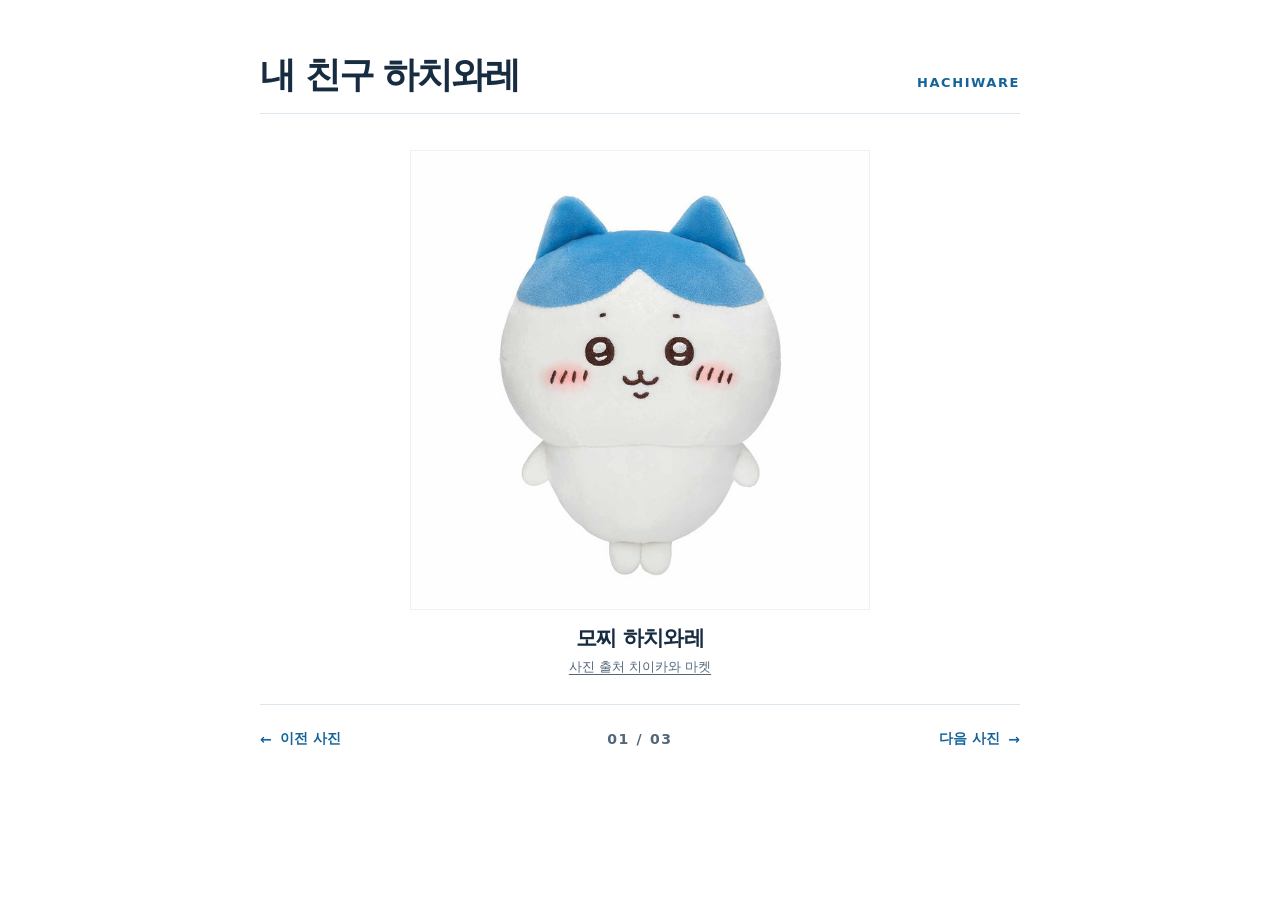
<file: index.html>
<!doctype html>
<html lang="ko">
<head>
  <meta charset="utf-8">
  <meta name="viewport" content="width=device-width, initial-scale=1">
  <title>모찌 하치와레 · 내 친구 하치와레</title>
  <link rel="stylesheet" href="css/style.css">
</head>
<body>
  <main class="book">
    <header class="book-header">
      <h1>내 친구 하치와레</h1>
      <span class="index" lang="en">HACHIWARE</span>
    </header>

    <figure class="photo">
      <img src="images/mochitto.jpg" width="720" height="720" alt="두 발을 모으고 정면을 바라보는 하치와레 인형">
      <figcaption>
        <h2>모찌 하치와레</h2>
        <a class="source" href="https://chiikawamarket.jp/products/4582662917835">사진 출처 치이카와 마켓</a>
      </figcaption>
    </figure>

    <nav class="pager" aria-label="사진 넘기기">
      <a href="photo-03.html" rel="prev"><span aria-hidden="true">←</span> 이전 사진</a>
      <span class="page-count" aria-label="총 3장 중 1번 사진">01 / 03</span>
      <a href="photo-02.html" rel="next">다음 사진 <span aria-hidden="true">→</span></a>
    </nav>
  </main>
</body>
</html>
</file>
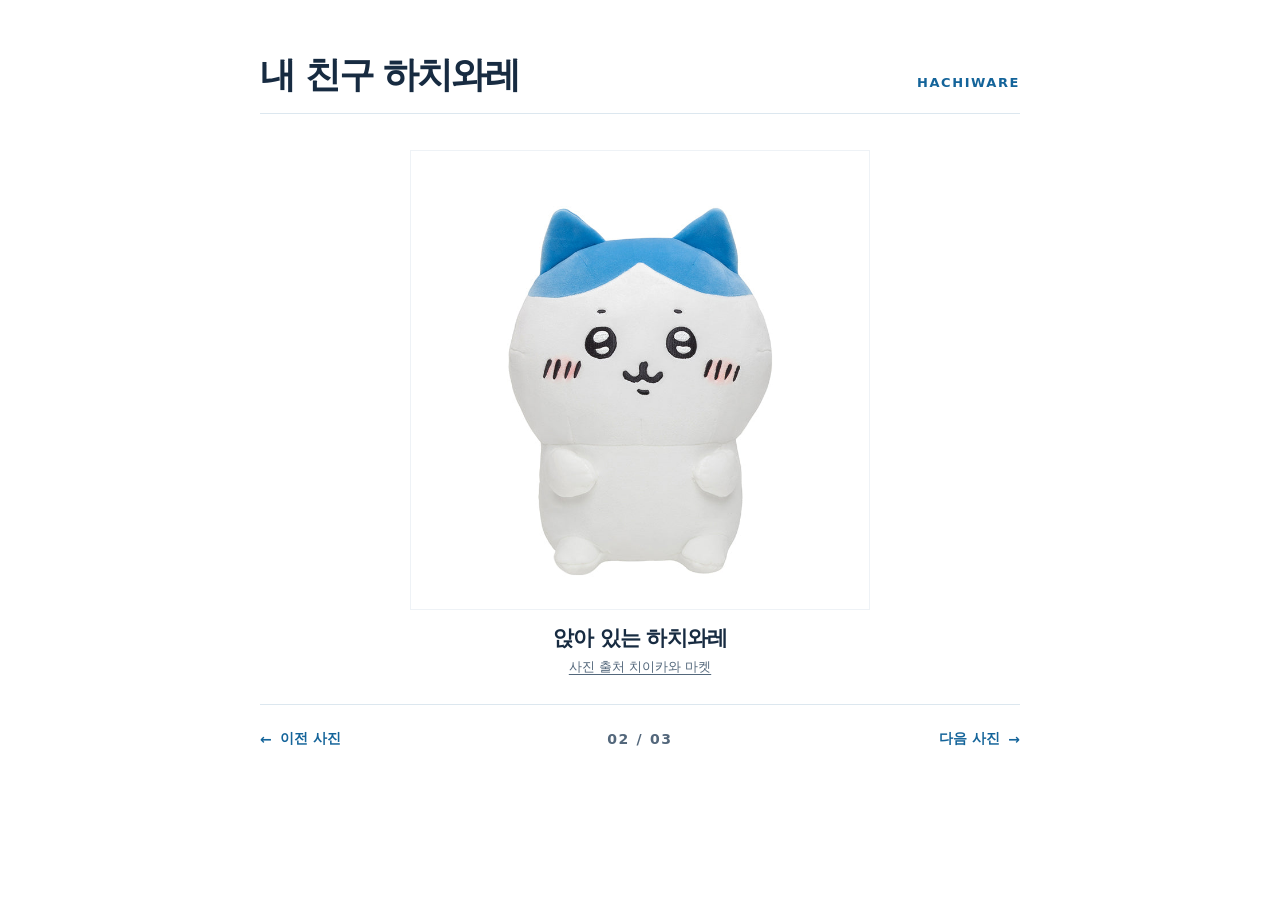
<file: photo-02.html>
<!doctype html>
<html lang="ko">
<head>
  <meta charset="utf-8">
  <meta name="viewport" content="width=device-width, initial-scale=1">
  <title>앉아 있는 하치와레 · 내 친구 하치와레</title>
  <link rel="stylesheet" href="css/style.css">
</head>
<body>
  <main class="book">
    <header class="book-header">
      <h1>내 친구 하치와레</h1>
      <span class="index" lang="en">HACHIWARE</span>
    </header>

    <figure class="photo">
      <img src="images/sitting.jpg" width="800" height="800" alt="앞발을 몸에 붙이고 앉아 있는 하치와레 인형">
      <figcaption>
        <h2>앉아 있는 하치와레</h2>
        <a class="source" href="https://chiikawamarket.jp/products/4589468443629">사진 출처 치이카와 마켓</a>
      </figcaption>
    </figure>

    <nav class="pager" aria-label="사진 넘기기">
      <a href="index.html" rel="prev"><span aria-hidden="true">←</span> 이전 사진</a>
      <span class="page-count" aria-label="총 3장 중 2번 사진">02 / 03</span>
      <a href="photo-03.html" rel="next">다음 사진 <span aria-hidden="true">→</span></a>
    </nav>
  </main>
</body>
</html>
</file>
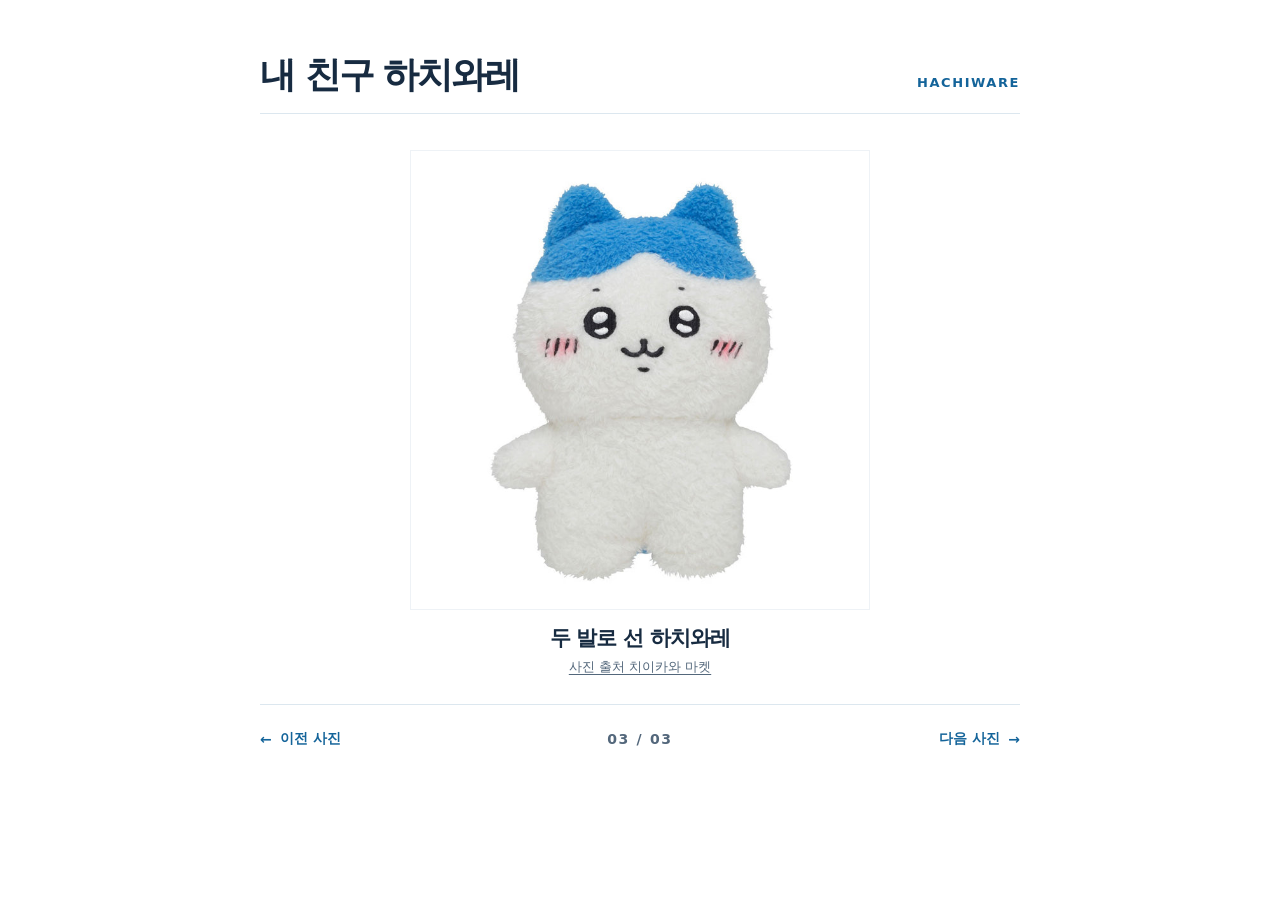
<file: photo-03.html>
<!doctype html>
<html lang="ko">
<head>
  <meta charset="utf-8">
  <meta name="viewport" content="width=device-width, initial-scale=1">
  <title>두 발로 선 하치와레 · 내 친구 하치와레</title>
  <link rel="stylesheet" href="css/style.css">
</head>
<body>
  <main class="book">
    <header class="book-header">
      <h1>내 친구 하치와레</h1>
      <span class="index" lang="en">HACHIWARE</span>
    </header>

    <figure class="photo">
      <img src="images/standing.jpg" width="720" height="720" alt="양팔을 벌리고 서 있는 복슬복슬한 하치와레 인형">
      <figcaption>
        <h2>두 발로 선 하치와레</h2>
        <a class="source" href="https://chiikawamarket.jp/products/4589468445265">사진 출처 치이카와 마켓</a>
      </figcaption>
    </figure>

    <nav class="pager" aria-label="사진 넘기기">
      <a href="photo-02.html" rel="prev"><span aria-hidden="true">←</span> 이전 사진</a>
      <span class="page-count" aria-label="총 3장 중 3번 사진">03 / 03</span>
      <a href="index.html" rel="next">다음 사진 <span aria-hidden="true">→</span></a>
    </nav>
  </main>
</body>
</html>
</file>
<file: css/style.css>
:root {
  color-scheme: light;
  color: #172b41;
  background: #fff;
  font-family: "Apple SD Gothic Neo", "Malgun Gothic", system-ui, sans-serif;
  --blue: #14649a;
  --muted: #53677b;
  --line: #dce7ef;
}

* { box-sizing: border-box; }

body { margin: 0; }

a { color: var(--blue); }

a:focus-visible {
  outline: 2px solid var(--blue);
  outline-offset: 5px;
}

.book {
  width: min(100% - 48px, 760px);
  margin-inline: auto;
  padding-block: clamp(28px, 6vh, 60px) 26px;
}

.book-header {
  display: flex;
  align-items: baseline;
  justify-content: space-between;
  gap: 12px 24px;
  flex-wrap: wrap;
  border-bottom: 1px solid var(--line);
  padding-bottom: 18px;
}

h1 {
  margin: 0;
  font-size: clamp(25px, 5vw, 36px);
  line-height: 1.15;
  letter-spacing: -.055em;
}

.index, .page-count {
  font-variant-numeric: tabular-nums;
  letter-spacing: .12em;
}

.index {
  color: var(--blue);
  font-size: 13px;
  font-weight: 700;
}

.photo { margin: 0; }

.photo img {
  display: block;
  width: min(100%, 460px, max(265px, 55vh));
  height: auto;
  margin: clamp(18px, 4vh, 36px) auto 14px;
  border: 1px solid #eef2f6;
}

.photo figcaption {
  text-align: center;
}

.photo figcaption h2 {
  margin: 0;
  font-size: 21px;
  letter-spacing: -.04em;
}

.source {
  display: inline-block;
  margin-top: 6px;
  font-size: 13px;
  color: var(--muted);
  text-underline-offset: 3px;
}

.pager {
  display: grid;
  grid-template-columns: 1fr auto 1fr;
  align-items: center;
  gap: 10px;
  margin-top: 28px;
  padding-top: 12px;
  border-top: 1px solid var(--line);
  font-size: 14px;
  font-weight: 700;
}

.pager a {
  display: inline-flex;
  align-items: center;
  gap: 8px;
  min-height: 44px;
  text-decoration: none;
}

.pager a:hover { text-decoration: underline; }

.pager a:first-child { justify-self: start; }
.pager a:last-child { justify-self: end; }

.page-count {
  color: var(--muted);
  white-space: nowrap;
}

@media (max-width: 480px) {
  .book { width: calc(100% - 36px); }
  .photo img { margin-top: 18px; }
}
</file>
